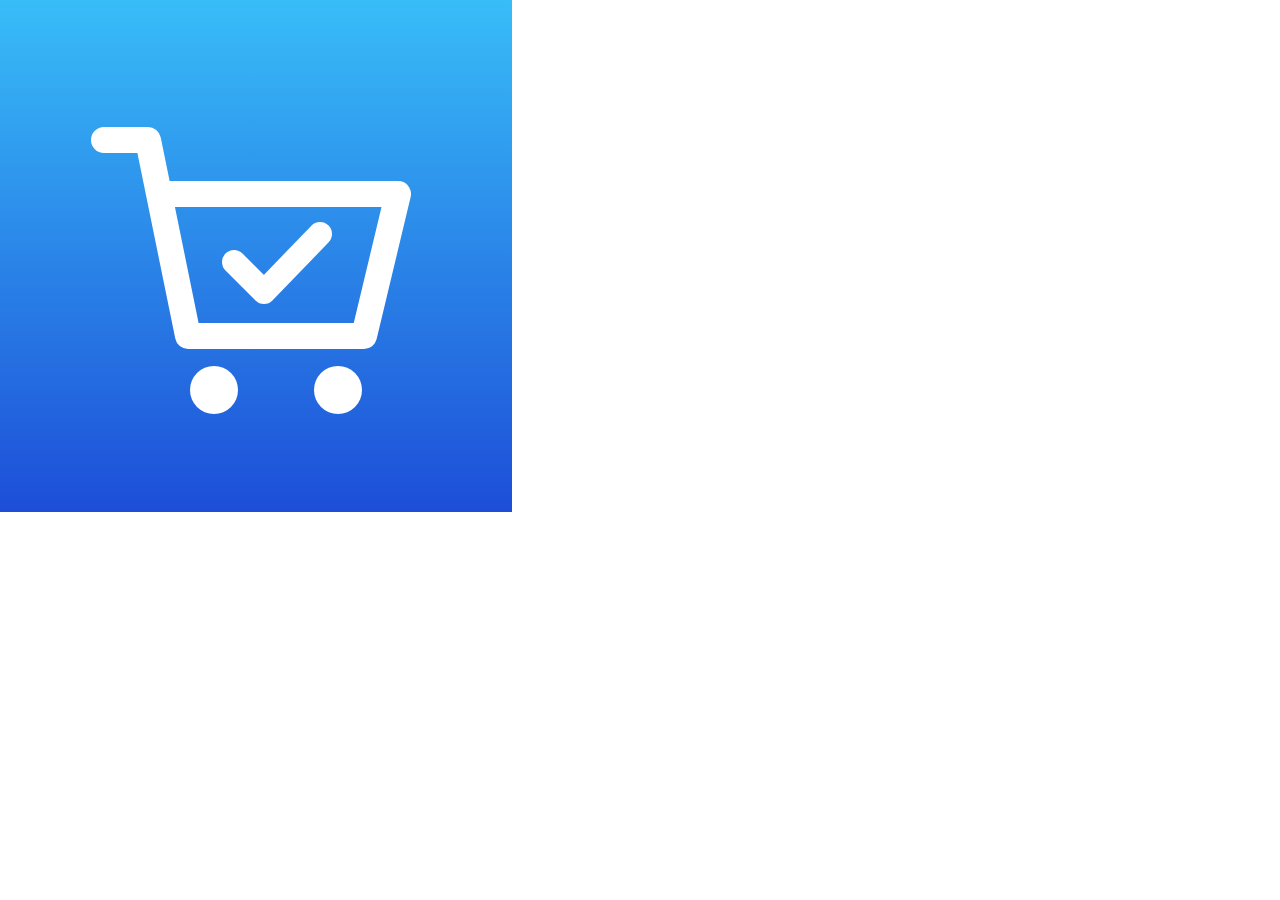
<file: tests/make-icons.html>
<!doctype html>
<html lang="ja">
<head>
  <meta charset="utf-8">
  <title>アイコンの書き出し用</title>
  <!-- icons/icon.svg を、指定した大きさ（?size=192 など）で左上いっぱいに表示する。
       tests/run_tests.py --icons が、この画面を撮って PNG にする -->
  <style>html, body { margin: 0; padding: 0; background: transparent; overflow: hidden; } img { display: block; }</style>
</head>
<body>
  <img id="icon" src="../icons/icon.svg" alt="">
  <script>
    const size = Number(new URLSearchParams(location.search).get('size')) || 512;
    const img = document.getElementById('icon');
    img.width = size;
    img.height = size;
    img.decode().then(() => { window.__iconReady = true; });
  </script>
</body>
</html>
</file>
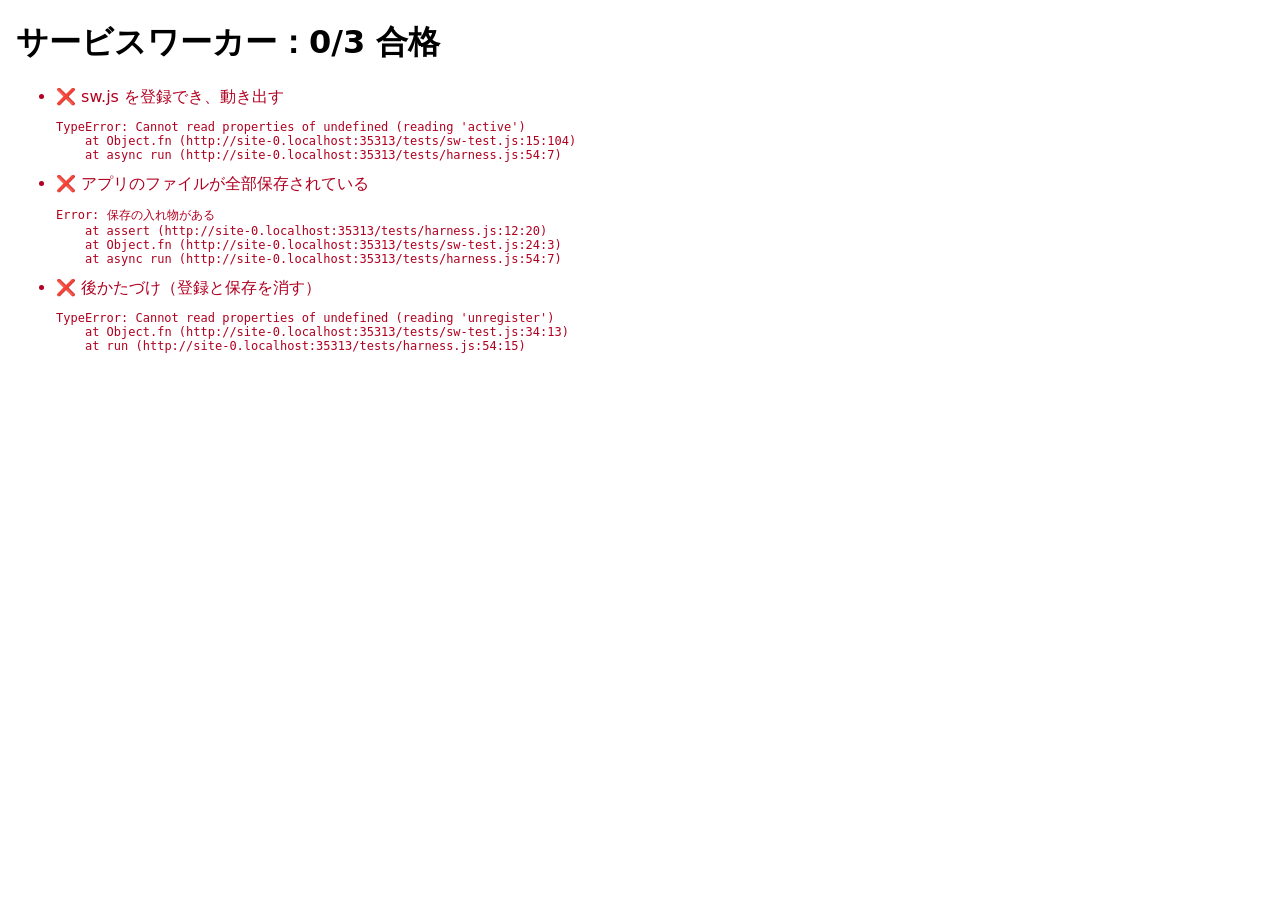
<file: tests/sw-test.html>
<!doctype html>
<html lang="ja">
<head>
  <meta charset="utf-8">
  <title>サービスワーカーのテスト - かいものメモ</title>
  <style>body { font-family: system-ui, sans-serif; margin: 16px; } li.ng { color: #b00020; } pre { white-space: pre-wrap; font-size: 12px; }</style>
</head>
<body>
  <!-- オフラインで開くための保存（sw.js）が、全部のファイルを保存できるかを確かめる -->
  <div id="out">準備中…</div>
  <script type="module" src="sw-test.js"></script>
</body>
</html>
</file>
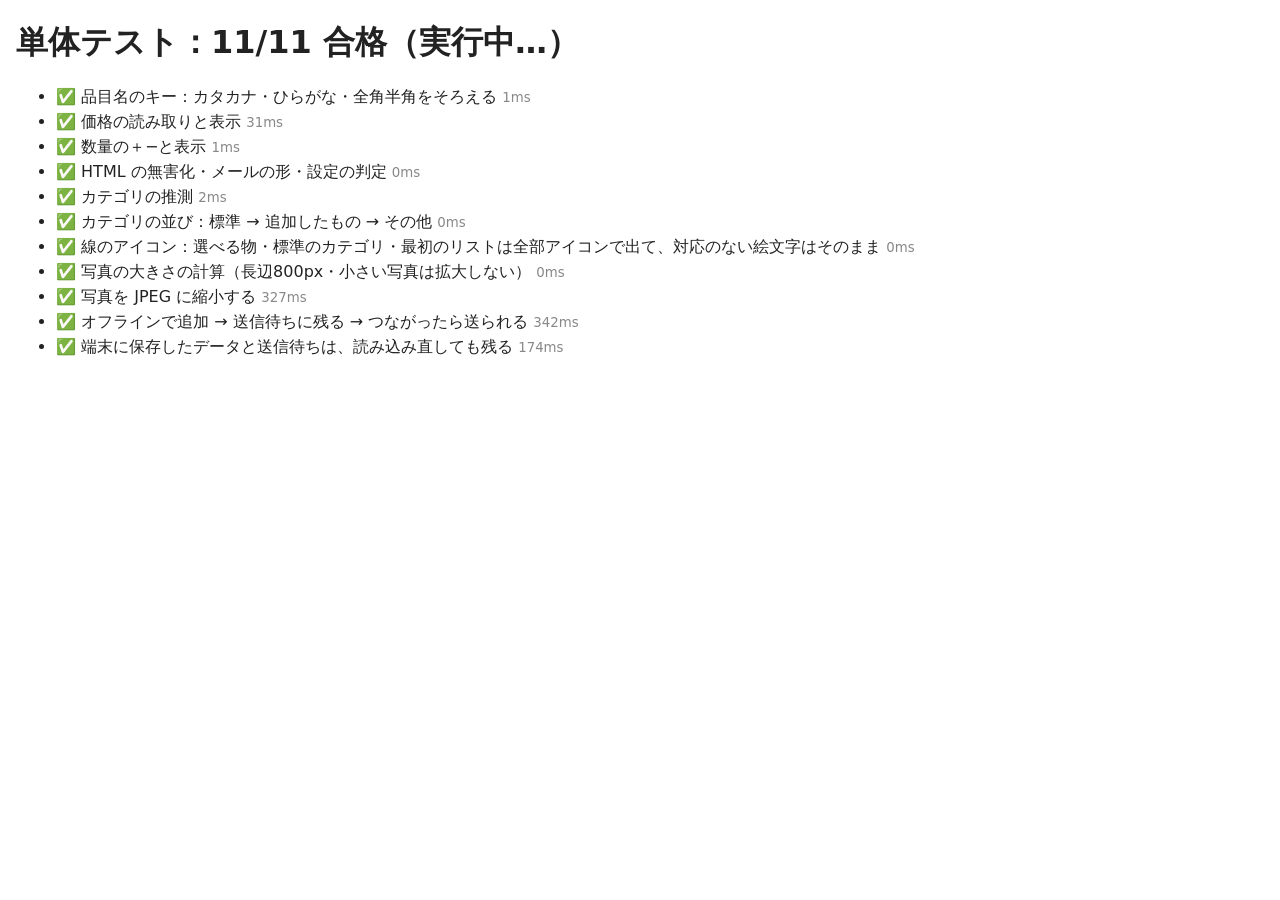
<file: tests/unit.html>
<!doctype html>
<html lang="ja">
<head>
  <meta charset="utf-8">
  <meta name="viewport" content="width=device-width, initial-scale=1">
  <title>単体テスト - かいものメモ</title>
  <style>
    body { font-family: system-ui, sans-serif; margin: 16px; background: #fff; color: #222; }
    li { margin: 4px 0; } li.ng { color: #b00020; } pre { white-space: pre-wrap; font-size: 12px; background: #fee; padding: 6px; }
    small { color: #888; }
  </style>
</head>
<body>
  <!-- データの処理（保存・送信待ち・同期・写真の縮小・Supabase とのやりとり）を、架空のデータで確かめる -->
  <div id="out">読み込み中…</div>
  <script type="module" src="unit.js"></script>
</body>
</html>
</file>
